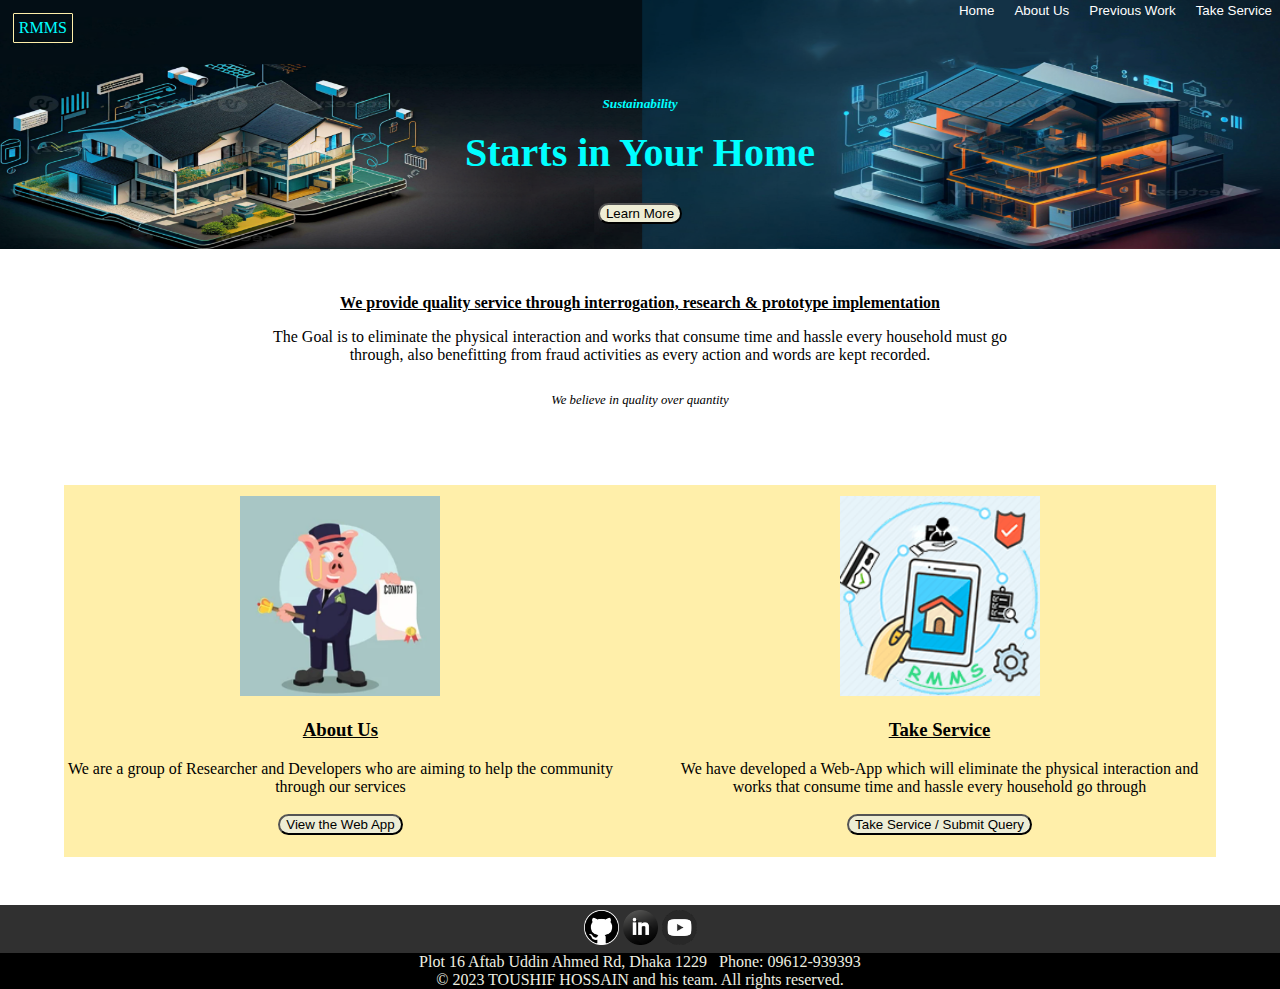
<file: Web App/index.html>
<!DOCTYPE html>
<html lang="en">

<head>
    <meta charset="UTF-8">
    <meta name="viewport" content="width=device-width, initial-scale=1.0">
    <title>RMMS</title>
    <link rel="stylesheet" href="style.css">
</head>

<body>

    <section id="Upper-Part">
        <section id="nav-bar">
            <nav id="Top-Left">
                RMMS
            </nav>
            <nav id="Top-Right">
                <a href="#0"><button id="transparent-button">Home</button></a>
                <a href="#About"><button id="transparent-button">About Us</button></a>
                <button id="transparent-button">Previous Work</button>
                <a href="#Service"><button id="transparent-button">Take Service</button></a>
            </nav>
        </section>
        <br>
        <section>
            <header id="Upper-Middle-First">
                <h5>Sustainability</h5>
            </header>
            <header id="Upper-Middle">
                <h1 style="font-size: 2.5rem;">Starts in Your Home</h1>
            </header>
            <header id="Upper-Middle">
                <button id="Rounded-Button">Learn More</button>
            </header>
        </section>
    </section>
    <section id="Second-Para">
        <div id="title"><b><u>We provide quality service through interrogation, research & prototype
                    implementation</u></b>
        </div>
        <div id="Middle-para">
            <p>
                The Goal is to eliminate the physical interaction and works that consume time and hassle every household
                must go
                through, also benefitting from fraud activities as every action and words are kept recorded.
            </p>
        </div>
        <div id="Last-Para">
            <p>We believe in quality over quantity</p>
        </div>
    </section>
    <section id="Bottom-Part-Container">
        <section id="Bottom-Part">
            <div id="Bottom-Left">
                <img src="img/AboutUs.png" alt="" height="200px" width="200px">
                <h3 id="About"><u>About Us</u></h3>
                We are a group of Researcher and Developers who are aiming to help the community through our services
                <br>
                <br>
                <a href="logIn.html" target="_blank"><button id="Rounded-Button">View the Web App</button></a>

            </div>
            <div id="Bottom-Right">
                <img src="img/Service.png" alt="" height="200px" width="200px">
                <h3 id="Service"><u>Take Service</u></h3>
                We have developed a Web-App which will eliminate the physical interaction and works that consume time
                and hassle every household go through
                <br>
                <br>
                <a href="Form\ServiceForm.html" target="_blank"><button id="Rounded-Button">Take Service /
                        Submit Query</button></a>
            </div>

        </section>
    </section>

    <section id="Social-Media-Container">
        <section id="Social-Media">
            <a href="https://github.com/toushifhossain1" target="_blank"><img src="img/Github.png" alt="" height="35in"
                    width="35in"></a>

            <a href="https://www.linkedin.com/in/toushif-hossain-175452194/" target="_blank"><img src="img/linkedin.png"
                    alt="" height="35in" width="35in"></a>

            <a href="https://www.youtube.com/channel/UCFjST792yjJMTPX0IGLZw_A" target="_blank"><img
                    src="img/Youtube.png" alt="" height="35in" width="35in"></a>
        </section>
    </section>
    <footer>
        <div>Plot 16 Aftab Uddin Ahmed Rd, Dhaka 1229 &nbsp; Phone: 09612-939393</div>
        <div>&#169; 2023 TOUSHIF HOSSAIN and his team. All rights reserved.</div>
    </footer>
</body>

</html>
</file>
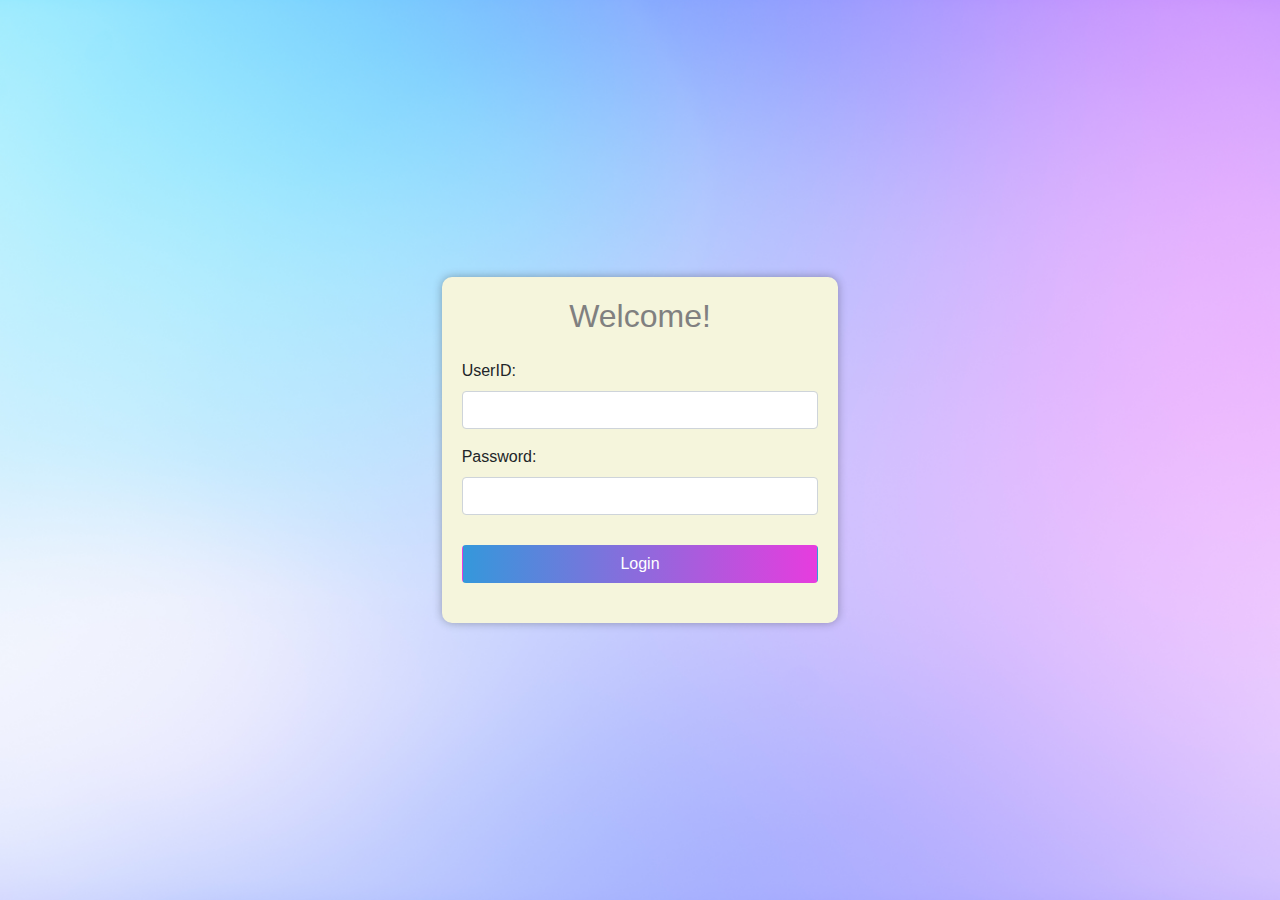
<file: Web App/logIn.html>
<!DOCTYPE html>
<html lang="en">

<head>
    <meta charset="UTF-8">
    <meta name="viewport" content="width=device-width, initial-scale=1.0">
    <title>Login Page</title>
    <link rel="stylesheet" href="https://stackpath.bootstrapcdn.com/bootstrap/4.3.1/css/bootstrap.min.css">
    <link rel="stylesheet" href="style.css">
    <style>
        body {
            background-image: url('img/logInBackground.jpg');
            /* Replace with your background image URL */
            background-size: cover;
            background-position: center;
            height: 100vh;
            margin: 0;
            display: flex;
            justify-content: center;
            align-items: center;
        }

        .login-container {
            background-color: beige;
            /* Semi-transparent white background */
            border-radius: 10px;
            /* Rounded corners */
            padding: 20px;
            box-shadow: 0 0 10px rgba(0, 0, 0, 0.3);
            /* Shadow for the container */
        }

        .welcome-heading {
            color: #808080;
            /* Use your preferred shade of grey */
        }
    </style>
</head>

<body>
    <div class="container-fluid">
        <div class="row">
            <div class="col-md-6 offset-md-3 col-lg-4 offset-lg-4">
                <div class="login-container">
                    <h2 class="text-center mb-4 welcome-heading">Welcome!</h2>

                    <form action="login_process.php" method="POST">
                        <div class="form-group">
                            <label for="username">UserID:</label>
                            <input type="text" class="form-control" id="username" name="UserID" required>
                        </div>
                        <div class="form-group">
                            <label for="password">Password:</label>
                            <input type="password" class="form-control" id="password" name="Password" required>
                        </div>
                        <button type="submit" class="btn btn-custom-grey btn-block">Login</button>
                    </form>


                </div>
            </div>
        </div>
    </div>
</body>

</html>
</file>
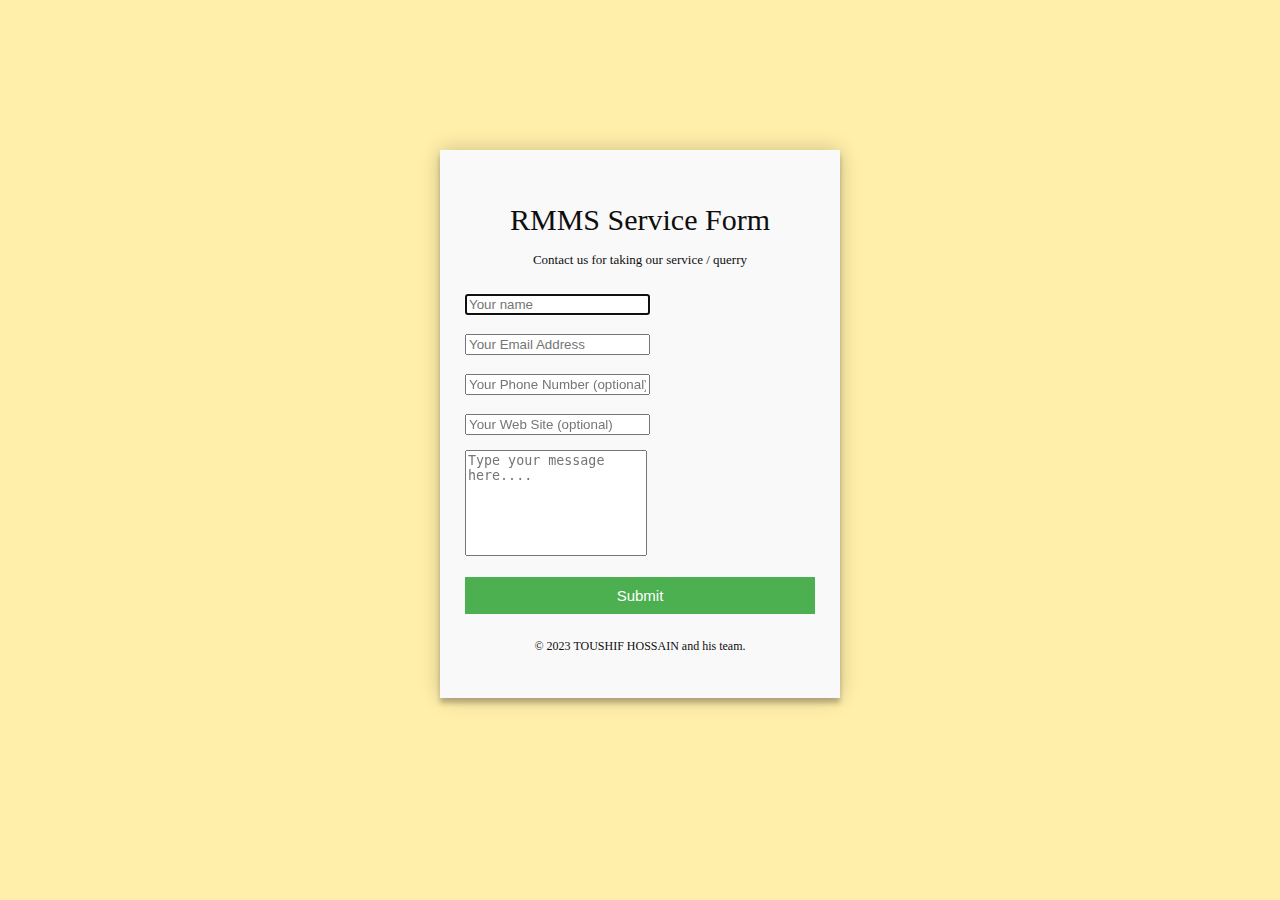
<file: Web App/Form/ServiceForm.html>
<!DOCTYPE html>
<html lang="en">

<head>
    <meta charset="UTF-8">
    <meta name="viewport" content="width=device-width, initial-scale=1.0">
    <title>Service Form</title>
    <link rel="stylesheet" href="style.css">
</head>

<body>
    <div class="container">
        <form id="contact" action="ServiceForm.php" method="POST">
            <h3>RMMS Service Form</h3>
            <h4>Contact us for taking our service / querry</h4>
            <fieldset>
                <input placeholder="Your name" type="text" name="FullName" tabindex="1" required autofocus>
            </fieldset>
            <fieldset>
                <input placeholder="Your Email Address" type="email" name="Email" tabindex="2" required>
            </fieldset>
            <fieldset>
                <input placeholder="Your Phone Number (optional)" type="tel" name="PhoneNo" tabindex="3">
            </fieldset>
            <fieldset>
                <input placeholder="Your Web Site (optional)" type="url" name="WebAddress" tabindex="4">
            </fieldset>
            <fieldset>
                <textarea placeholder="Type your message here...." name="Message" tabindex="5" required></textarea>
            </fieldset>
            <fieldset>
                <button name="submit" type="submit" id="contact-submit" data-submit="...Sending">Submit</button>
            </fieldset>
            <p class="copyright">&#169; 2023 TOUSHIF HOSSAIN and his team.
            </p>
        </form>
    </div>
</body>

</html>
</file>
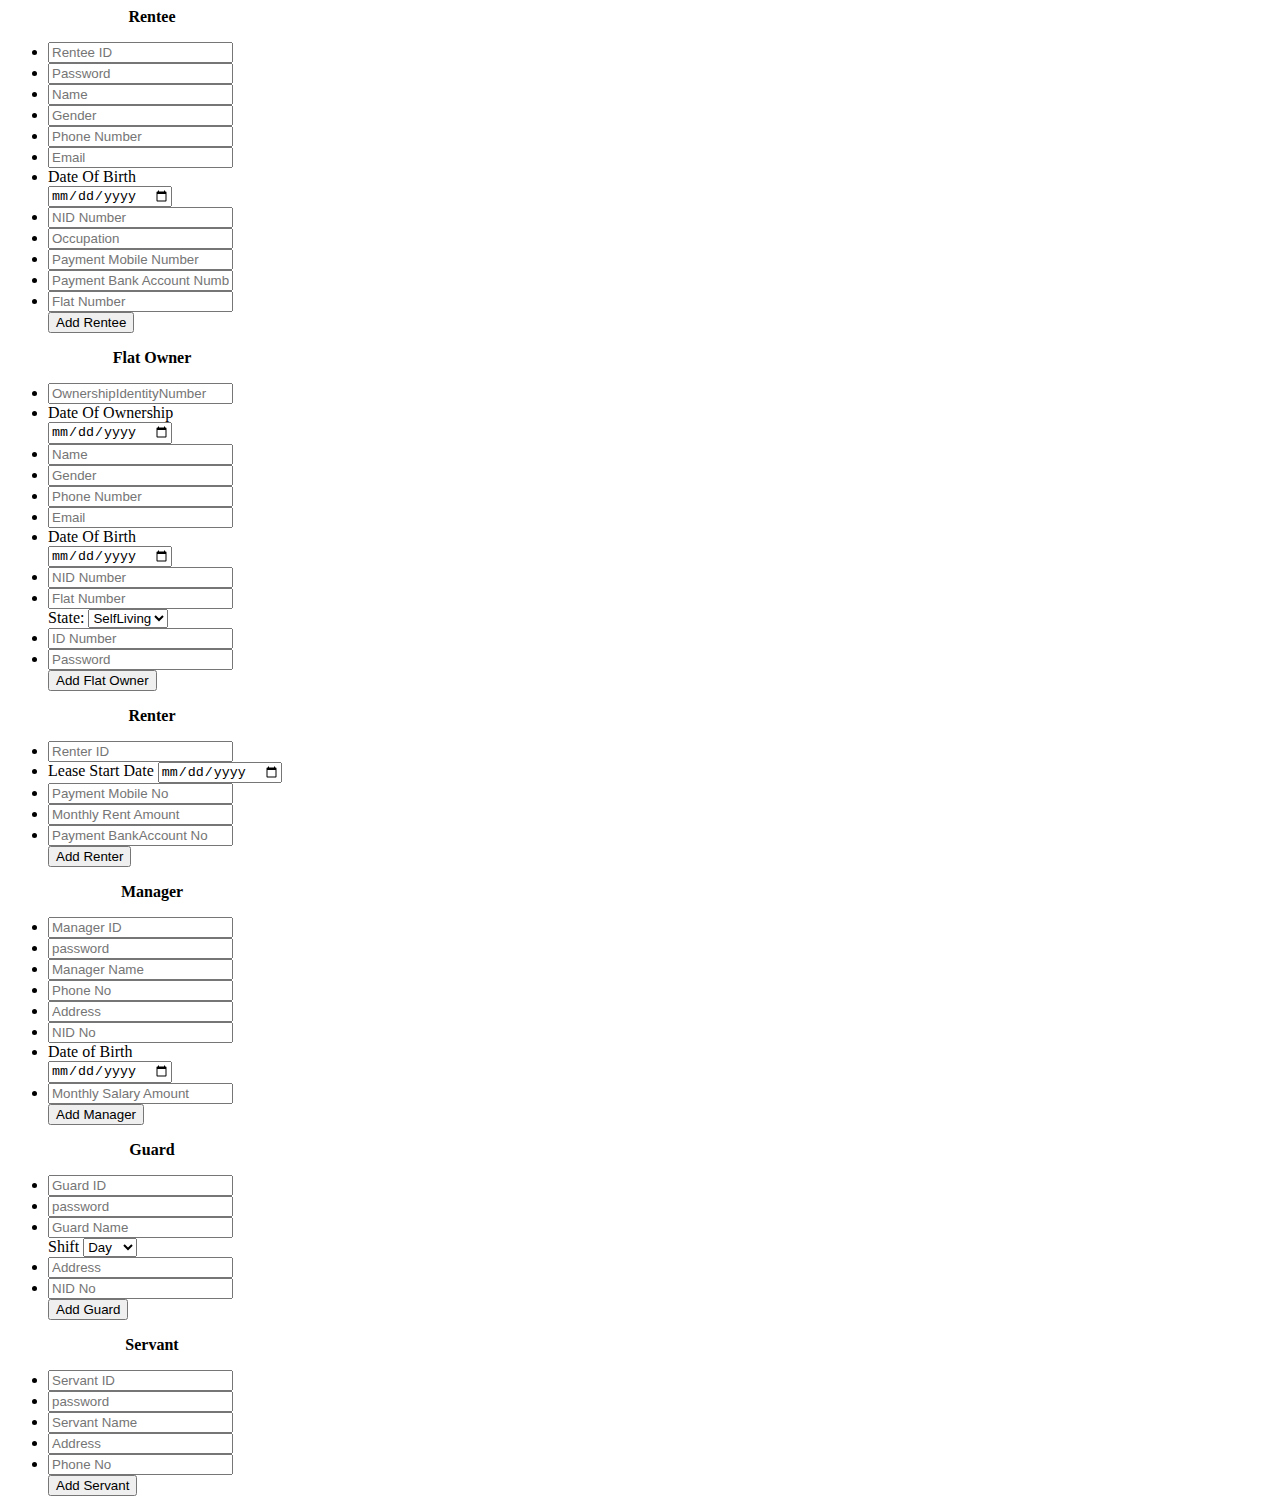
<file: Web App/Admin/html/AddData.html>
<!doctype html>
<html lang="en">

<head>
        <meta charset="utf-8">
        <meta name="viewport" content="width=device-width, initial-scale=1">
        <title>Add Data</title>
        <link href="https://cdn.jsdelivr.net/npm/bootstrap@5.3.2/dist/css/bootstrap.min.css" rel="stylesheet"
                integrity="sha384-T3c6CoIi6uLrA9TneNEoa7RxnatzjcDSCmG1MXxSR1GAsXEV/Dwwykc2MPK8M2HN"
                crossorigin="anonymous">
</head>

<body>
        <div class="container text-center">
                <div class="row row-cols-2">


                        <form action="html/AddRentee.php" method="POST" class="mb-5">
                                <div class="card" style="width: 18rem;">
                                        <div class="card-header" style="text-align: center;">
                                                <b>Rentee</b>
                                        </div>
                                        <ul class="list-group list-group-flush">
                                                <li class="list-group-item"><input type="number" name="RenteeID"
                                                                placeholder="Rentee ID" required>
                                                </li>
                                                <li class="list-group-item"><input type="text" name="Password"
                                                                placeholder="Password" required>
                                                </li>
                                                <li class="list-group-item"><input type="text" name="RenteeName"
                                                                placeholder="Name" required>
                                                </li>
                                                <li class="list-group-item"><input type="text" name="RenteeGender"
                                                                placeholder="Gender" required>
                                                </li>
                                                <li class="list-group-item"><input type="text" name="RenteePhoneNo"
                                                                placeholder="Phone Number" required>
                                                </li>
                                                <li class="list-group-item"><input type="text" name="RenteeEmail"
                                                                placeholder="Email" required>
                                                </li>
                                                <li class="list-group-item">Date Of Birth <br><input type="date"
                                                                name="RenteeDOB" placeholder="Date Of Birth" required>
                                                </li>
                                                <li class="list-group-item"><input type="text" name="RenteeNID"
                                                                placeholder="NID Number" required>
                                                </li>
                                                <li class="list-group-item"><input type="text" name="RenteeOccupation"
                                                                placeholder="Occupation" required>
                                                </li>
                                                <li class="list-group-item"><input type="text" name="PaymentMobileNo"
                                                                placeholder="Payment Mobile Number" required></li>
                                                <li class="list-group-item"><input type="text"
                                                                name="PaymentBankAccountNo"
                                                                placeholder="Payment Bank Account Number" required></li>
                                                <li class="list-group-item"><input type="text" name="FlatNo"
                                                                placeholder="Flat Number" required>
                                                </li>
                                                <button type="submit" class="btn btn-primary">Add Rentee</button>
                                        </ul>
                                </div>
                        </form>



                        <form action="html/AddUserData/AddFlatOwner.php" method="POST" class="mb-5">
                                <div class="card" style="width: 18rem;">
                                        <div class="card-header" style="text-align: center;">
                                                <b>Flat Owner</b>
                                        </div>
                                        <ul class="list-group list-group-flush">
                                                <li class="list-group-item"><input type="text"
                                                                name="OwnershipIdentityNumber"
                                                                placeholder="OwnershipIdentityNumber" required></li>
                                                <li class="list-group-item">Date Of Ownership<input type="date"
                                                                name="DateOfOwnership" placeholder="Date Of Ownership"
                                                                required></li>
                                                <li class="list-group-item"><input type="text" name="FlatOwnerName"
                                                                placeholder="Name" required>
                                                </li>
                                                <li class="list-group-item"><input type="text" name="FlatOwnerGender"
                                                                placeholder="Gender" required>
                                                </li>
                                                <li class="list-group-item"><input type="text" name="FlatOwnerPhoneNo"
                                                                placeholder="Phone Number" required>
                                                </li>
                                                <li class="list-group-item"><input type="text" name="FlatOwnerEmail"
                                                                placeholder="Email" required>
                                                </li>
                                                <li class="list-group-item">Date Of Birth <br><input type="date"
                                                                name="FlatOwnerDOB" placeholder="Date Of Birth"
                                                                required>
                                                </li>
                                                <li class="list-group-item"><input type="text" name="FlatOwnerNID"
                                                                placeholder="NID Number" required>
                                                </li>
                                                <li class="list-group-item"><input type="text" name="FlatNo"
                                                                placeholder="Flat Number" required>
                                                </li>
                                                <label for="dropdown">State:</label>
                                                <select name="dropdown" id="dropdown">
                                                        <option value="SelfLiving">SelfLiving</option>
                                                        <option value="Renter">Renter</option>
                                                </select>
                                                <li class="list-group-item"><input type="text" name="ID"
                                                                placeholder="ID Number" required>
                                                </li>
                                                <li class="list-group-item"><input type="text" name="password"
                                                                placeholder="Password" required>
                                                </li>
                                                <button type="submit" class="btn btn-primary">Add Flat Owner</button>
                                        </ul>
                                </div>
                        </form>



                        <form action="html/AddUserData/AddRenter.php" method="POST" class="mb-5">
                                <div class="card" style="width: 18rem;">
                                        <div class="card-header" style="text-align: center;">
                                                <b>Renter</b>
                                        </div>
                                        <ul class="list-group list-group-flush">
                                                <li class="list-group-item"><input type="number" name="RenterID"
                                                                placeholder="Renter ID " required>
                                                </li>
                                                <li class="list-group-item">Lease Start Date <input type="date"
                                                                name="LeaseStartDate" placeholder="Lease Start Date"
                                                                required></li>
                                                <li class="list-group-item"><input type="text" name="PaymentMobileNo"
                                                                placeholder="Payment Mobile No">
                                                </li>
                                                <li class="list-group-item"><input type="number"
                                                                name="MonthlyRentAmount"
                                                                placeholder="Monthly Rent Amount" required>
                                                </li>
                                                <li class="list-group-item"><input type="number"
                                                                name="PaymentBankAccountNo"
                                                                placeholder="Payment BankAccount No">
                                                </li>

                                                <button type="submit" class="btn btn-primary">Add Renter</button>
                                        </ul>
                                </div>
                        </form>





                        <form action="html/AddUserData/AddManager.php" method="POST" class="mb-5">
                                <div class="card" style="width: 18rem;">
                                        <div class="card-header" style="text-align: center;">
                                                <b>Manager</b>
                                        </div>
                                        <ul class="list-group list-group-flush">
                                                <li class="list-group-item"><input type="number" name="ManagerID"
                                                                placeholder="Manager ID" required>
                                                </li>
                                                <li class="list-group-item"><input type="text" name="password"
                                                                placeholder="password" required>
                                                </li>
                                                <li class="list-group-item"><input type="text" name="ManagerName"
                                                                placeholder="Manager Name" required>
                                                </li>
                                                <li class="list-group-item"><input type="text" name="ManagerPhoneNo"
                                                                placeholder="Phone No" required>
                                                </li>
                                                <li class="list-group-item"><input type="text" name="ManagerAddress"
                                                                placeholder="Address" required>
                                                </li>
                                                <li class="list-group-item"><input type="number" name="ManagerNID"
                                                                placeholder="NID No" required>
                                                </li>
                                                <li class="list-group-item">Date of Birth <br><input type="date"
                                                                name="ManagerDOB" placeholder="Date of Birth" required>
                                                </li>

                                                <li class="list-group-item"><input type="number" name="ManagerSalary"
                                                                placeholder="Monthly Salary Amount" required>
                                                </li>

                                                <button type="submit" class="btn btn-primary">Add Manager</button>
                                        </ul>
                                </div>
                        </form>





                        <form action="html/AddUserData/AddGuard.php" method="POST" class="mb-5">
                                <div class="card" style="width: 18rem;">
                                        <div class="card-header" style="text-align: center;">
                                                <b>Guard</b>
                                        </div>
                                        <ul class="list-group list-group-flush">
                                                <li class="list-group-item"><input type="number" name="GuardID"
                                                                placeholder="Guard ID" required>
                                                </li>
                                                <li class="list-group-item"><input type="text" name="password"
                                                                placeholder="password" required>
                                                </li>
                                                <li class="list-group-item"><input type="text" name="GuardName"
                                                                placeholder="Guard Name" required>
                                                </li>
                                                <label for="dropdown">Shift</label>
                                                <select name="dropdown" id="dropdown">
                                                        <option value="Day">Day</option>
                                                        <option value="Night">Night</option>
                                                </select>
                                                <li class="list-group-item"><input type="text" name="GuardAddress"
                                                                placeholder="Address" required>
                                                </li>
                                                <li class="list-group-item"><input type="number" name="GuardNID"
                                                                placeholder="NID No" required>
                                                </li>

                                                <button type="submit" class="btn btn-primary">Add Guard</button>
                                        </ul>
                                </div>
                        </form>



                        <form action="html/AddUserData/AddServant.php" method="POST" class="mb-5">
                                <div class="card" style="width: 18rem;">
                                        <div class="card-header" style="text-align: center;">
                                                <b>Servant</b>
                                        </div>
                                        <ul class="list-group list-group-flush">
                                                <li class="list-group-item"><input type="number" name="ServantID"
                                                                placeholder="Servant ID" required>
                                                </li>
                                                <li class="list-group-item"><input type="text" name="password"
                                                                placeholder="password" required>
                                                </li>
                                                <li class="list-group-item"><input type="text" name="ServantName"
                                                                placeholder="Servant Name" required>
                                                </li>
                                                <li class="list-group-item"><input type="text" name="ServantAddress"
                                                                placeholder="Address" required>
                                                </li>
                                                <li class="list-group-item"><input type="text" name="ServantPhoneNo"
                                                                placeholder="Phone No" required>
                                                </li>

                                                <button type="submit" class="btn btn-primary">Add Servant</button>
                                        </ul>
                                </div>
                        </form>








                </div>

        </div>

        <script src="https://cdn.jsdelivr.net/npm/bootstrap@5.3.2/dist/js/bootstrap.bundle.min.js"
                integrity="sha384-C6RzsynM9kWDrMNeT87bh95OGNyZPhcTNXj1NW7RuBCsyN/o0jlpcV8Qyq46cDfL"
                crossorigin="anonymous"></script>
</body>

</html>
</file>
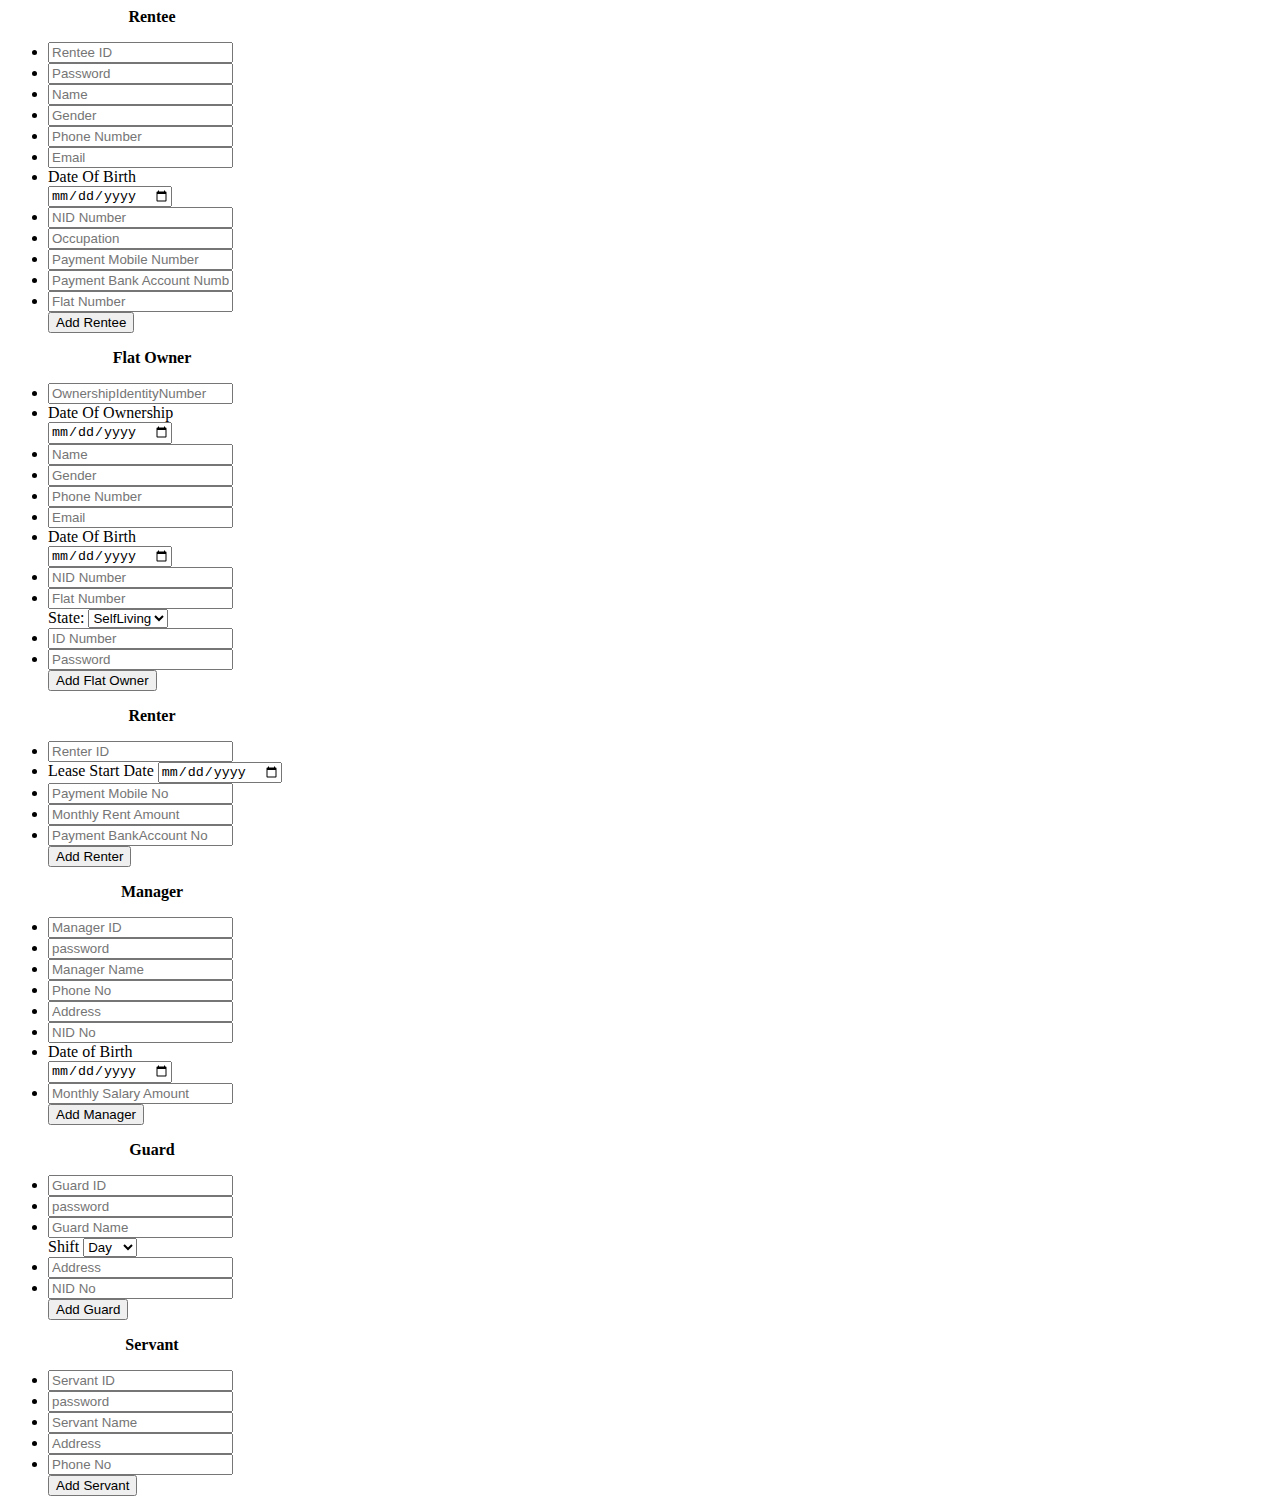
<file: Web App/Admin/html/AddUserData/AddData.html>
<!doctype html>
<html lang="en">

<head>
    <meta charset="utf-8">
    <meta name="viewport" content="width=device-width, initial-scale=1">
    <title>Add Data</title>
    <link href="https://cdn.jsdelivr.net/npm/bootstrap@5.3.2/dist/css/bootstrap.min.css" rel="stylesheet"
        integrity="sha384-T3c6CoIi6uLrA9TneNEoa7RxnatzjcDSCmG1MXxSR1GAsXEV/Dwwykc2MPK8M2HN" crossorigin="anonymous">
</head>

<body>
    <div class="container text-center">
        <div class="row row-cols-2">


            <form action="html/AddRentee.php" method="POST" class="mb-5">
                <div class="card" style="width: 18rem;">
                    <div class="card-header" style="text-align: center;">
                        <b>Rentee</b>
                    </div>
                    <ul class="list-group list-group-flush">
                        <li class="list-group-item"><input type="number" name="RenteeID" placeholder="Rentee ID"
                                required>
                        </li>
                        <li class="list-group-item"><input type="text" name="Password" placeholder="Password" required>
                        </li>
                        <li class="list-group-item"><input type="text" name="RenteeName" placeholder="Name" required>
                        </li>
                        <li class="list-group-item"><input type="text" name="RenteeGender" placeholder="Gender"
                                required>
                        </li>
                        <li class="list-group-item"><input type="text" name="RenteePhoneNo" placeholder="Phone Number"
                                required>
                        </li>
                        <li class="list-group-item"><input type="text" name="RenteeEmail" placeholder="Email" required>
                        </li>
                        <li class="list-group-item">Date Of Birth <br><input type="date" name="RenteeDOB"
                                placeholder="Date Of Birth" required>
                        </li>
                        <li class="list-group-item"><input type="text" name="RenteeNID" placeholder="NID Number"
                                required>
                        </li>
                        <li class="list-group-item"><input type="text" name="RenteeOccupation" placeholder="Occupation"
                                required>
                        </li>
                        <li class="list-group-item"><input type="text" name="PaymentMobileNo"
                                placeholder="Payment Mobile Number" required></li>
                        <li class="list-group-item"><input type="text" name="PaymentBankAccountNo"
                                placeholder="Payment Bank Account Number" required></li>
                        <li class="list-group-item"><input type="text" name="FlatNo" placeholder="Flat Number" required>
                        </li>
                        <button type="submit" class="btn btn-primary">Add Rentee</button>
                    </ul>
                </div>
            </form>



            <form action="html/AddFlatOwner.php" method="POST" class="mb-5">
                <div class="card" style="width: 18rem;">
                    <div class="card-header" style="text-align: center;">
                        <b>Flat Owner</b>
                    </div>
                    <ul class="list-group list-group-flush">
                        <li class="list-group-item"><input type="text" name="OwnershipIdentityNumber"
                                placeholder="OwnershipIdentityNumber" required></li>
                        <li class="list-group-item">Date Of Ownership<input type="date" name="DateOfOwnership"
                                placeholder="Date Of Ownership" required></li>
                        <li class="list-group-item"><input type="text" name="FlatOwnerName" placeholder="Name" required>
                        </li>
                        <li class="list-group-item"><input type="text" name="FlatOwnerGender" placeholder="Gender"
                                required>
                        </li>
                        <li class="list-group-item"><input type="text" name="FlatOwnerPhoneNo"
                                placeholder="Phone Number" required>
                        </li>
                        <li class="list-group-item"><input type="text" name="FlatOwnerEmail" placeholder="Email"
                                required>
                        </li>
                        <li class="list-group-item">Date Of Birth <br><input type="date" name="FlatOwnerDOB"
                                placeholder="Date Of Birth" required>
                        </li>
                        <li class="list-group-item"><input type="text" name="FlatOwnerNID" placeholder="NID Number"
                                required>
                        </li>
                        <li class="list-group-item"><input type="text" name="FlatNo" placeholder="Flat Number" required>
                        </li>
                        <label for="dropdown">State:</label>
                        <select name="dropdown" id="dropdown">
                            <option value="SelfLiving">SelfLiving</option>
                            <option value="Renter">Renter</option>
                        </select>
                        <li class="list-group-item"><input type="text" name="ID" placeholder="ID Number" required>
                        </li>
                        <li class="list-group-item"><input type="text" name="password" placeholder="Password" required>
                        </li>
                        <button type="submit" class="btn btn-primary">Add Flat Owner</button>
                    </ul>
                </div>
            </form>



            <form action="html/AddRenter.php" method="POST" class="mb-5">
                <div class="card" style="width: 18rem;">
                    <div class="card-header" style="text-align: center;">
                        <b>Renter</b>
                    </div>
                    <ul class="list-group list-group-flush">
                        <li class="list-group-item"><input type="number" name="RenterID" placeholder="Renter ID "
                                required>
                        </li>
                        <li class="list-group-item">Lease Start Date <input type="date" name="LeaseStartDate"
                                placeholder="Lease Start Date" required></li>
                        <li class="list-group-item"><input type="text" name="PaymentMobileNo"
                                placeholder="Payment Mobile No">
                        </li>
                        <li class="list-group-item"><input type="number" name="MonthlyRentAmount"
                                placeholder="Monthly Rent Amount" required>
                        </li>
                        <li class="list-group-item"><input type="number" name="PaymentBankAccountNo"
                                placeholder="Payment BankAccount No">
                        </li>

                        <button type="submit" class="btn btn-primary">Add Renter</button>
                    </ul>
                </div>
            </form>





            <form action="html/AddManager.php" method="POST" class="mb-5">
                <div class="card" style="width: 18rem;">
                    <div class="card-header" style="text-align: center;">
                        <b>Manager</b>
                    </div>
                    <ul class="list-group list-group-flush">
                        <li class="list-group-item"><input type="number" name="ManagerID" placeholder="Manager ID"
                                required>
                        </li>
                        <li class="list-group-item"><input type="text" name="password" placeholder="password" required>
                        </li>
                        <li class="list-group-item"><input type="text" name="ManagerName" placeholder="Manager Name"
                                required>
                        </li>
                        <li class="list-group-item"><input type="text" name="ManagerPhoneNo" placeholder="Phone No"
                                required>
                        </li>
                        <li class="list-group-item"><input type="text" name="ManagerAddress" placeholder="Address"
                                required>
                        </li>
                        <li class="list-group-item"><input type="number" name="ManagerNID" placeholder="NID No"
                                required>
                        </li>
                        <li class="list-group-item">Date of Birth <br><input type="date" name="ManagerDOB"
                                placeholder="Date of Birth" required></li>

                        <li class="list-group-item"><input type="number" name="ManagerSalary"
                                placeholder="Monthly Salary Amount" required>
                        </li>

                        <button type="submit" class="btn btn-primary">Add Manager</button>
                    </ul>
                </div>
            </form>





            <form action="html/AddGuard.php" method="POST" class="mb-5">
                <div class="card" style="width: 18rem;">
                    <div class="card-header" style="text-align: center;">
                        <b>Guard</b>
                    </div>
                    <ul class="list-group list-group-flush">
                        <li class="list-group-item"><input type="number" name="GuardID" placeholder="Guard ID" required>
                        </li>
                        <li class="list-group-item"><input type="text" name="password" placeholder="password" required>
                        </li>
                        <li class="list-group-item"><input type="text" name="GuardName" placeholder="Guard Name"
                                required>
                        </li>
                        <label for="dropdown">Shift</label>
                        <select name="dropdown" id="dropdown">
                            <option value="Day">Day</option>
                            <option value="Night">Night</option>
                        </select>
                        <li class="list-group-item"><input type="text" name="GuardAddress" placeholder="Address"
                                required>
                        </li>
                        <li class="list-group-item"><input type="number" name="GuardNID" placeholder="NID No" required>
                        </li>

                        <button type="submit" class="btn btn-primary">Add Guard</button>
                    </ul>
                </div>
            </form>



            <form action="html/AddServant.php" method="POST" class="mb-5">
                <div class="card" style="width: 18rem;">
                    <div class="card-header" style="text-align: center;">
                        <b>Servant</b>
                    </div>
                    <ul class="list-group list-group-flush">
                        <li class="list-group-item"><input type="number" name="ServantID" placeholder="Servant ID"
                                required>
                        </li>
                        <li class="list-group-item"><input type="text" name="password" placeholder="password" required>
                        </li>
                        <li class="list-group-item"><input type="text" name="ServantName" placeholder="Servant Name"
                                required>
                        </li>
                        <li class="list-group-item"><input type="text" name="ServantAddress" placeholder="Address"
                                required>
                        </li>
                        <li class="list-group-item"><input type="text" name="ServantPhoneNo" placeholder="Phone No"
                                required>
                        </li>

                        <button type="submit" class="btn btn-primary">Add Servant</button>
                    </ul>
                </div>
            </form>








        </div>

    </div>

    <script src="https://cdn.jsdelivr.net/npm/bootstrap@5.3.2/dist/js/bootstrap.bundle.min.js"
        integrity="sha384-C6RzsynM9kWDrMNeT87bh95OGNyZPhcTNXj1NW7RuBCsyN/o0jlpcV8Qyq46cDfL"
        crossorigin="anonymous"></script>
</body>

</html>
</file>
<file: Web App/style.css>
body {
    margin: 0;
}

#Upper-Part {
    background-image: url(img/BackgroundImage.png);
    background-size: cover;
    background-position: center;
    background-repeat: no-repeat;
    color: aqua;
    height: 40%;
    width: 100%;
}

#nav-bar {
    display: flex;
    justify-content: space-between;
}

#Top-Left {
    margin: 1%;
    border-radius: 1px;
    padding: 5px;
    border: 1px solid #ffefaa;
}

#Upper-Middle {
    display: flex;
    justify-content: center;
    align-items: center;
    text-align: center;
}

#Upper-Middle-First {
    display: flex;
    justify-content: center;
    align-items: center;
    font-style: italic;
    margin-bottom: -2.5%;
}

#Rounded-Button {
    border-radius: 25px;
    background-color: rgb(238, 237, 213);
    margin-bottom: 2%;
}

#Rounded-Button:hover {
    cursor: pointer;
}

#transparent-button {
    border-color: transparent;
    background: none;
    color: white;
}

#transparent-button:hover {
    cursor: pointer;
}

.btn-custom-grey {
     /* Use your preferred shade of grey */
    color: #fff; /* Text color */
    margin-top: 30px;
    margin-bottom: 20px;
    background: linear-gradient(to right, #3498db, #e73cde); /* Blue to pink gradient */
            color: #fff; /* Text color */
}







#Second-Para {
    margin-top: 5vh;
}

#title {
    display: flex;
    justify-content: center;
    align-items: center;
    margin-left: 15%;
    margin-right: 15%;
}

#Middle-para {
    display: flex;
    justify-content: center;
    align-items: center;
    text-align: center;
    margin-left: 20%;
    margin-right: 20%;
}

#Last-Para {
    display: flex;
    justify-content: center;
    align-items: center;
    text-align: center;
    font-style: italic;
    font-size: 0.8rem;
    margin-left: 20%;
    margin-right: 20%;
}

#Bottom-Part-Container {
    display: flex;
    justify-content: center;
    align-items: flex-start;
    margin-top: 5%;
    text-align: center;
    margin-left: 5%;
    margin-right: 5%;
}


#Bottom-Part {
    background-color: #ffefaa;
    width: 100%;
    display: flex;
    justify-content: space-between;
}

#Bottom-Left,
#Bottom-Right {
    margin-top: 1%;
    margin-bottom: 1%;
    width: 48%;
}


#Social-Media-Container {
    margin-top: 0.5in;
    background-color: rgb(48, 48, 48);
    height: 0.5in;
    display: flex;
    justify-content: center;
    align-items: center;
}

footer {
    background-color: black;
    color: rgb(238, 239, 226);
    display: flex;
    justify-content: center;
    align-items: center;
    flex-direction: column;
}
</file>
<file: Web App/Form/style.css>
html,
body {
  height: 100%;
  margin: 0;
  padding: 0;
  overflow: hidden;
}

body {
  font-family: "Roboto";
  font-weight: 100;
  font-size: 12px;
  line-height: 30px;
  color: #0e0e0e;
  background: #ffefaa;
  overflow: hidden;
}

.container {
  max-width: 400px;
  width: 100%;
  margin: 0 auto;
  position: relative;

}


#contact {
  background: #f9f9f9;
  padding: 25px;
  margin: 150px 0;
  box-shadow: 0 0 20px 0 rgba(0, 0, 0, 0.2), 0 5px 5px 0 rgba(0, 0, 0, 0.24);
}

#contact h3 {
  display: block;
  font-size: 30px;
  font-weight: 300;
  margin-bottom: 10px;
  text-align: center;
}

#contact h4 {
  margin: 5px 0 15px;
  display: block;
  font-size: 13px;
  font-weight: 400;
  text-align: center;
}

fieldset {
  border: medium none !important;
  margin: 0 0 10px;
  min-width: 100%;
  padding: 0;
  width: 100%;
}


#contact textarea {
  height: 100px;
  max-width: 100%;
  resize: none;
}

#contact button[type="submit"] {
  cursor: pointer;
  width: 100%;
  border: none;
  background: #4CAF50;
  color: #FFF;
  margin: 0 0 5px;
  padding: 10px;
  font-size: 15px;
}

#contact button[type="submit"]:hover {
  background: #43A047;
  -webkit-transition: background 0.3s ease-in-out;
  -moz-transition: background 0.3s ease-in-out;
  transition: background-color 0.3s ease-in-out;
}

#contact button[type="submit"]:active {
  box-shadow: inset 0 1px 3px rgba(0, 0, 0, 0.5);
}

.copyright {
  text-align: center;
}
</file>
